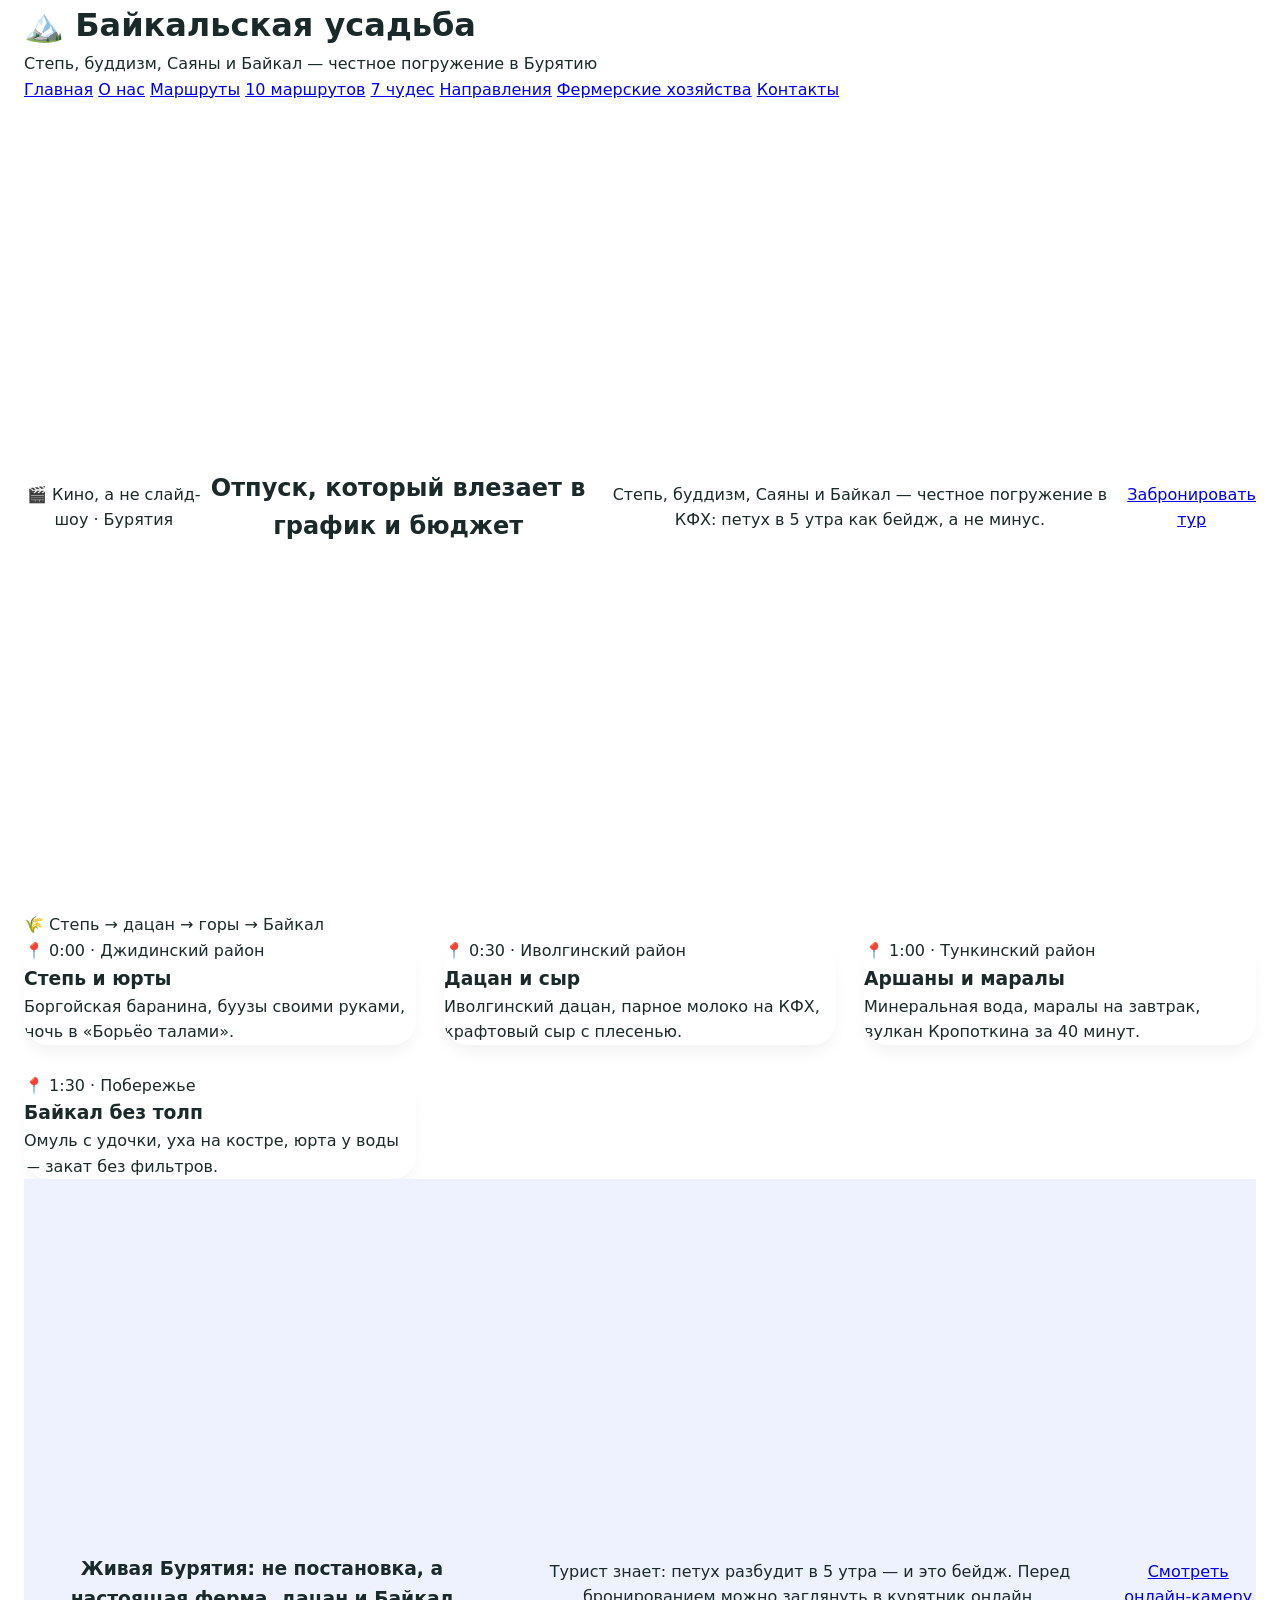
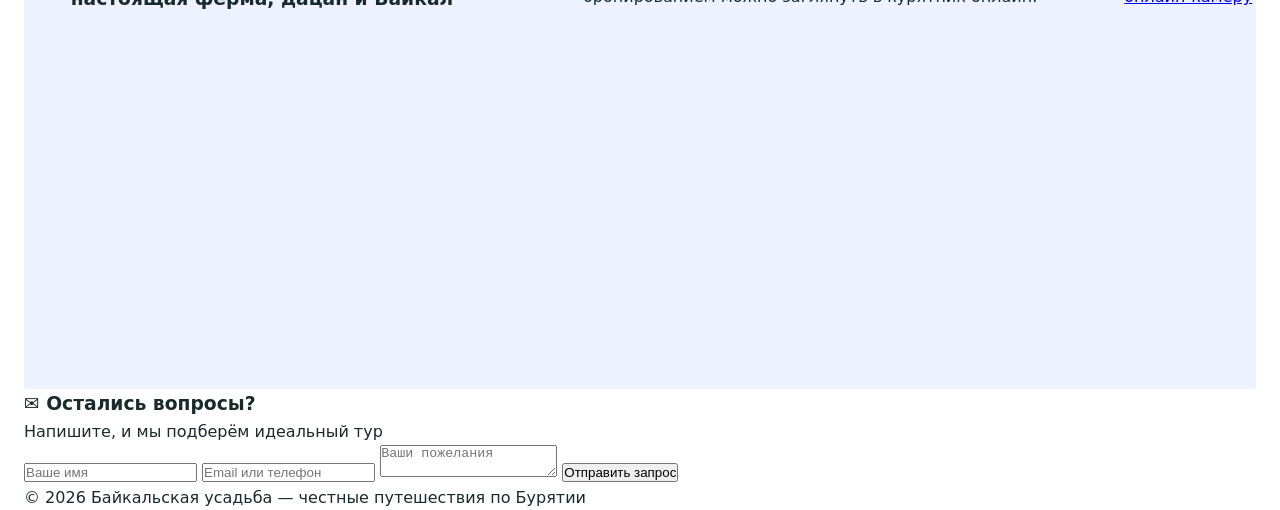
<file: index.html>
<!DOCTYPE html>
<html lang="ru">
<head>
    <meta charset="UTF-8">
    <meta name="viewport" content="width=device-width, initial-scale=1.0, user-scalable=yes">
    <title>Байкальская усадьба | Путешествия по Бурятии</title>
    <style>
        /* ===== CSS переменные (темы) ===== */
:root {
    --primary: #1a5f4b;
    --primary-light: #2a8b6e;
    --primary-dark: #0e3d2f;
    --secondary: #d97706;
    --secondary-light: #f59e0b;
    --forest: #1a2a2a;
    --terracotta: #c45c3a;
    --cream: #f9f5eb;
    --sand: #f3e8d2;
    --ochre: #b8860b;
}

/* ===== Глобальные стили ===== */
* {
    margin: 0;
    padding: 0;
    box-sizing: border-box;
}

body {
    font-family: system-ui, -apple-system, 'Inter', 'Segoe UI', sans-serif;
    background: white;
    color: #1a2a2a;
    line-height: 1.6;
}

.container {
    max-width: 1280px;
    margin: 0 auto;
    padding: 0 1.5rem;
}

/* ===== Кнопки ===== */
.btn-primary {
    display: inline-block;
    background: var(--primary);
    color: white;
    padding: 0.75rem 1.75rem;
    border-radius: 2rem;
    text-decoration: none;
    font-weight: 600;
    transition: all 0.3s ease;
    border: none;
    cursor: pointer;
}

.btn-primary:hover {
    background: var(--primary-light);
    transform: translateY(-2px);
}

.btn-secondary {
    display: inline-block;
    background: transparent;
    color: var(--primary);
    padding: 0.7rem 1.5rem;
    border-radius: 2rem;
    text-decoration: none;
    font-weight: 600;
    border: 2px solid var(--primary);
    transition: all 0.3s ease;
    cursor: pointer;
}

.btn-secondary:hover {
    background: var(--primary);
    color: white;
}

/* ===== Герой-секция ===== */
.hero {
    position: relative;
    min-height: 90vh;
    display: flex;
    align-items: center;
    justify-content: center;
    text-align: center;
    overflow: hidden;
}

.hero__bg {
    position: absolute;
    top: 0;
    left: 0;
    width: 100%;
    height: 100%;
    object-fit: cover;
    z-index: 0;
}

.hero__overlay {
    position: absolute;
    top: 0;
    left: 0;
    width: 100%;
    height: 100%;
    background: rgba(0, 0, 0, 0.4);
    z-index: 1;
}

.hero__content {
    position: relative;
    z-index: 2;
    color: white;
    max-width: 800px;
    padding: 2rem;
}

.hero__title {
    font-size: 3rem;
    font-weight: 800;
    margin-bottom: 1rem;
}

.hero__subtitle {
    font-size: 1.2rem;
    margin-bottom: 2rem;
    opacity: 0.9;
}

/* ===== Карточки туров ===== */
.tour-card, .route-card, .farm-card {
    background: white;
    border-radius: 1.5rem;
    overflow: hidden;
    box-shadow: 0 10px 15px -3px rgba(0, 0, 0, 0.05);
    transition: transform 0.2s, box-shadow 0.2s;
}

.tour-card:hover, .route-card:hover, .farm-card:hover {
    transform: translateY(-4px);
    box-shadow: 0 20px 25px -5px rgba(0, 0, 0, 0.1);
}

.tour-card__image, .route-card__image, .farm-card__image {
    width: 100%;
    height: 220px;
    object-fit: cover;
}

.tour-card__body, .route-card__body, .farm-card__body {
    padding: 1.25rem;
}

/* ===== Сетки ===== */
.tours-grid, .routes-catalog-grid, .farms-grid {
    display: grid;
    grid-template-columns: repeat(auto-fit, minmax(300px, 1fr));
    gap: 1.75rem;
}

/* ===== Форма бронирования ===== */
.booking-form {
    max-width: 600px;
    margin: 0 auto;
    background: white;
    padding: 2rem;
    border-radius: 1.5rem;
    box-shadow: 0 10px 25px -5px rgba(0, 0, 0, 0.05);
}

.booking-field {
    margin-bottom: 1rem;
}

.booking-field input,
.booking-field select,
.booking-field textarea {
    width: 100%;
    padding: 0.75rem 1rem;
    border: 1px solid #e2e8f0;
    border-radius: 0.75rem;
    font-family: inherit;
}

.booking-field input:focus,
.booking-field select:focus,
.booking-field textarea:focus {
    outline: none;
    border-color: var(--primary);
    box-shadow: 0 0 0 3px rgba(26, 95, 75, 0.1);
}

/* ===== Секции ===== */
.section {
    padding: 4rem 0;
}

.section--cream {
    background: var(--cream);
}

.section--sand {
    background: var(--sand);
}

.section--forest {
    background: var(--forest);
    color: white;
}

/* ===== Футер ===== */
.site-footer {
    background: var(--forest);
    color: white;
    padding: 3rem 1.5rem 1.5rem;
}

/* ===== Адаптивность ===== */
@media (max-width: 768px) {
    .hero__title {
        font-size: 2rem;
    }
    .hero__subtitle {
        font-size: 1rem;
    }
    .section {
        padding: 2rem 0;
    }
    .tours-grid, .routes-catalog-grid, .farms-grid {
        grid-template-columns: 1fr;
    }
    .booking-form {
        padding: 1.5rem;
    }
}
    </style>
</head>
<body>

<div class="container">
    <div class="header">
        <h1>🏔️ Байкальская усадьба</h1>
        <p>Степь, буддизм, Саяны и Байкал — честное погружение в Бурятию</p>
    </div>

    <div class="nav">
        <a href="#">Главная</a>
        <a href="#">О нас</a>
        <a href="#">Маршруты</a>
        <a href="#">10 маршрутов</a>
        <a href="#">7 чудес</a>
        <a href="#">Направления</a>
        <a href="#">Фермерские хозяйства</a>
        <a href="#">Контакты</a>
    </div>

    <div class="hero">
        <div class="badge">🎬 Кино, а не слайд-шоу · Бурятия</div>
        <h2>Отпуск, который влезает в график и бюджет</h2>
        <p>Степь, буддизм, Саяны и Байкал — честное погружение в КФХ: петух в 5 утра как бейдж, а не минус.</p>
        <a href="#" class="btn">Забронировать тур</a>
    </div>

    <div class="section-title">🌾 Степь → дацан → горы → Байкал</div>
    <div class="tours-grid">
        <div class="tour-card">
            <div class="content">
                <div class="time">📍 0:00 · Джидинский район</div>
                <h3>Степь и юрты</h3>
                <p>Боргойская баранина, буузы своими руками, ночь в «Борьёо талами».</p>
            </div>
        </div>
        <div class="tour-card">
            <div class="content">
                <div class="time">📍 0:30 · Иволгинский район</div>
                <h3>Дацан и сыр</h3>
                <p>Иволгинский дацан, парное молоко на КФХ, крафтовый сыр с плесенью.</p>
            </div>
        </div>
        <div class="tour-card">
            <div class="content">
                <div class="time">📍 1:00 · Тункинский район</div>
                <h3>Аршаны и маралы</h3>
                <p>Минеральная вода, маралы на завтрак, вулкан Кропоткина за 40 минут.</p>
            </div>
        </div>
        <div class="tour-card">
            <div class="content">
                <div class="time">📍 1:30 · Побережье</div>
                <h3>Байкал без толп</h3>
                <p>Омуль с удочки, уха на костре, юрта у воды — закат без фильтров.</p>
            </div>
        </div>
    </div>

    <div class="hero" style="background: #eef2ff;">
        <h3>Живая Бурятия: не постановка, а настоящая ферма, дацан и Байкал</h3>
        <p>Турист знает: петух разбудит в 5 утра — и это бейдж. Перед бронированием можно заглянуть в курятник онлайн.</p>
        <a href="#" class="btn">Смотреть онлайн-камеру</a>
    </div>

    <div class="contact-form">
        <h3>✉️ Остались вопросы?</h3>
        <p>Напишите, и мы подберём идеальный тур</p>
        <input type="text" placeholder="Ваше имя" id="name">
        <input type="email" placeholder="Email или телефон" id="contact">
        <textarea rows="2" placeholder="Ваши пожелания" id="msg"></textarea>
        <button class="btn" id="sendBtn">Отправить запрос</button>
    </div>

    <div class="footer">
        © 2026 Байкальская усадьба — честные путешествия по Бурятии
    </div>
</div>

<script>
    document.getElementById('sendBtn')?.addEventListener('click', function() {
        let name = document.getElementById('name')?.value.trim() || '';
        let contact = document.getElementById('contact')?.value.trim() || '';
        if (!name || !contact) {
            alert('Пожалуйста, укажите имя и способ связи');
            return;
        }
        alert(`Спасибо, ${name}! Ваш запрос принят. Мы свяжемся с вами.`);
    });
</script>

</body>
</html>
</file>
